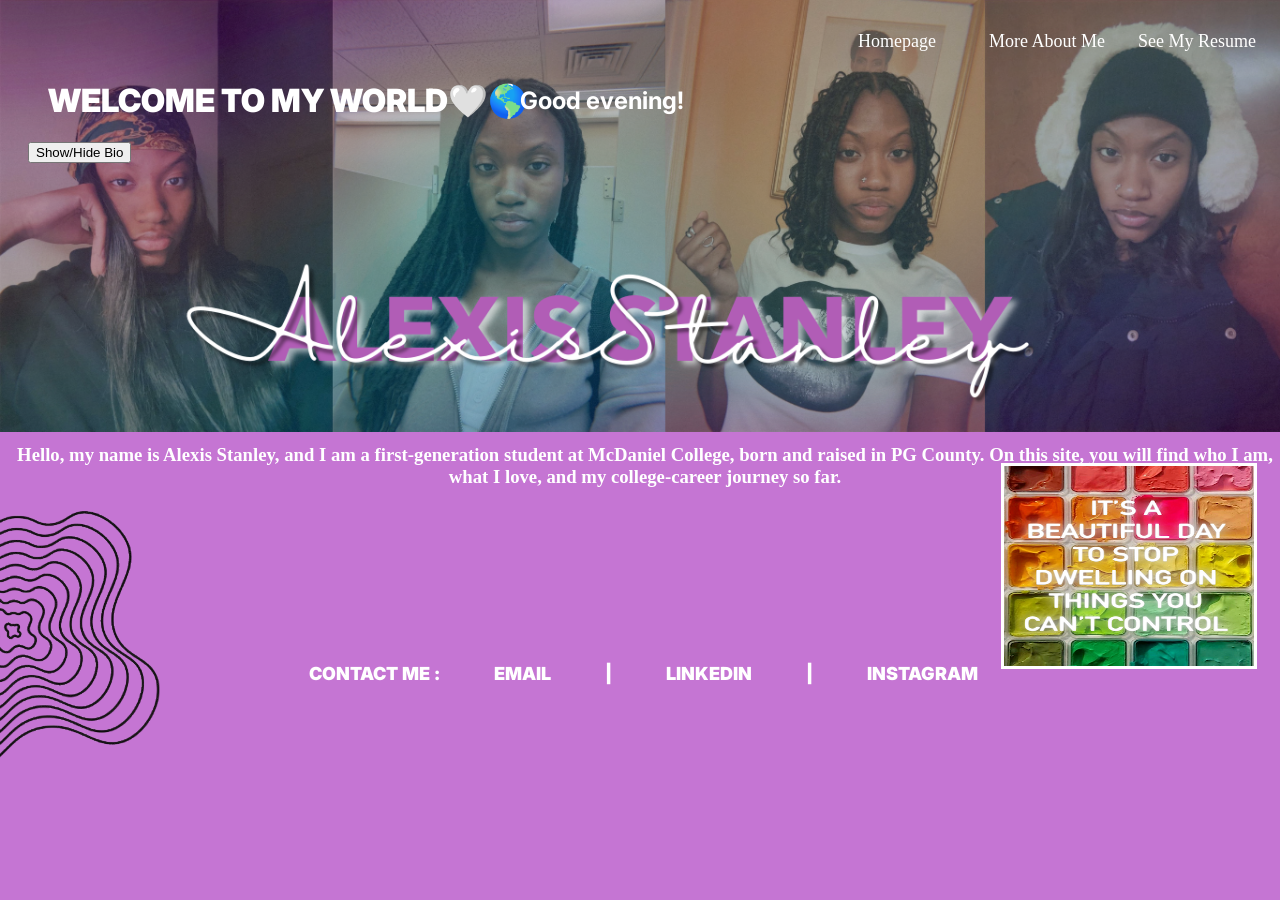
<file: index.html>
<!DOCTYPE html>
<html lang="en">

<head>
    <meta charset="UTF-8">
    <meta name="viewport" content="width=device-width, initial-scale=1.0">
    <title>Welcome to My World</title>
    <link href="css/Personal Portfolio.css" rel="stylesheet">
    <link href="https://fonts.googleapis.com/css2?family=Inter:ital,opsz,wght@0,14..32,800;1,14..32,800&family=Oswald:wght@700&display=swap" rel="stylesheet">
</head>

<body>
    <header>
        <nav>
            <img src="images/PPimages/ACS.jpeg" alt="Logo" />
            <a class="click-btn btn-style1" href="index.html">Homepage</a>
            <a class="click-btn btn-style1" href="Hobbies & Interests.html">More About Me</a>
            <a class="click-btn btn-style1" href="Education & Experience.html">See My Resume</a>
          </nav>
    </header>
    <main>
        <h1>Welcome to My World🤍🌎</h1>
        <aside id="random-aside"> </aside>
        
        <section>
          <div id="bio-content">
            <h3>Hello, my name is Alexis Stanley, and I am a first-generation student at McDaniel College, born and raised in PG County. On this site, you will find who I am, what I love, and my college-career journey so far.</h3>
            <img src="images/PPimages/design.jpeg" alt="Design" />
          </div>
        </section>
        <button id="toggle-button">Show/Hide Bio</button>
      </main>
    <footer>
        <p>Contact me : 
            <a href="mailto:alexistanley104@gmail.com">Email</a> | 
            <a href="https://www.linkedin.com/in/alexis-stanley104">LinkedIn</a> | 
            <a href="https://www.instagram.com/alexischante/?locale=Gates%2Bof%2BOlympus%2Breliable%2Bentertainment%2Blinks(URL%3AKTT.bet).fsez&hl=en">Instagram</a>
        </p>
    </footer>
    <script src="js/Personal Portfolio.js"></script>
</body>
</html>
</file>
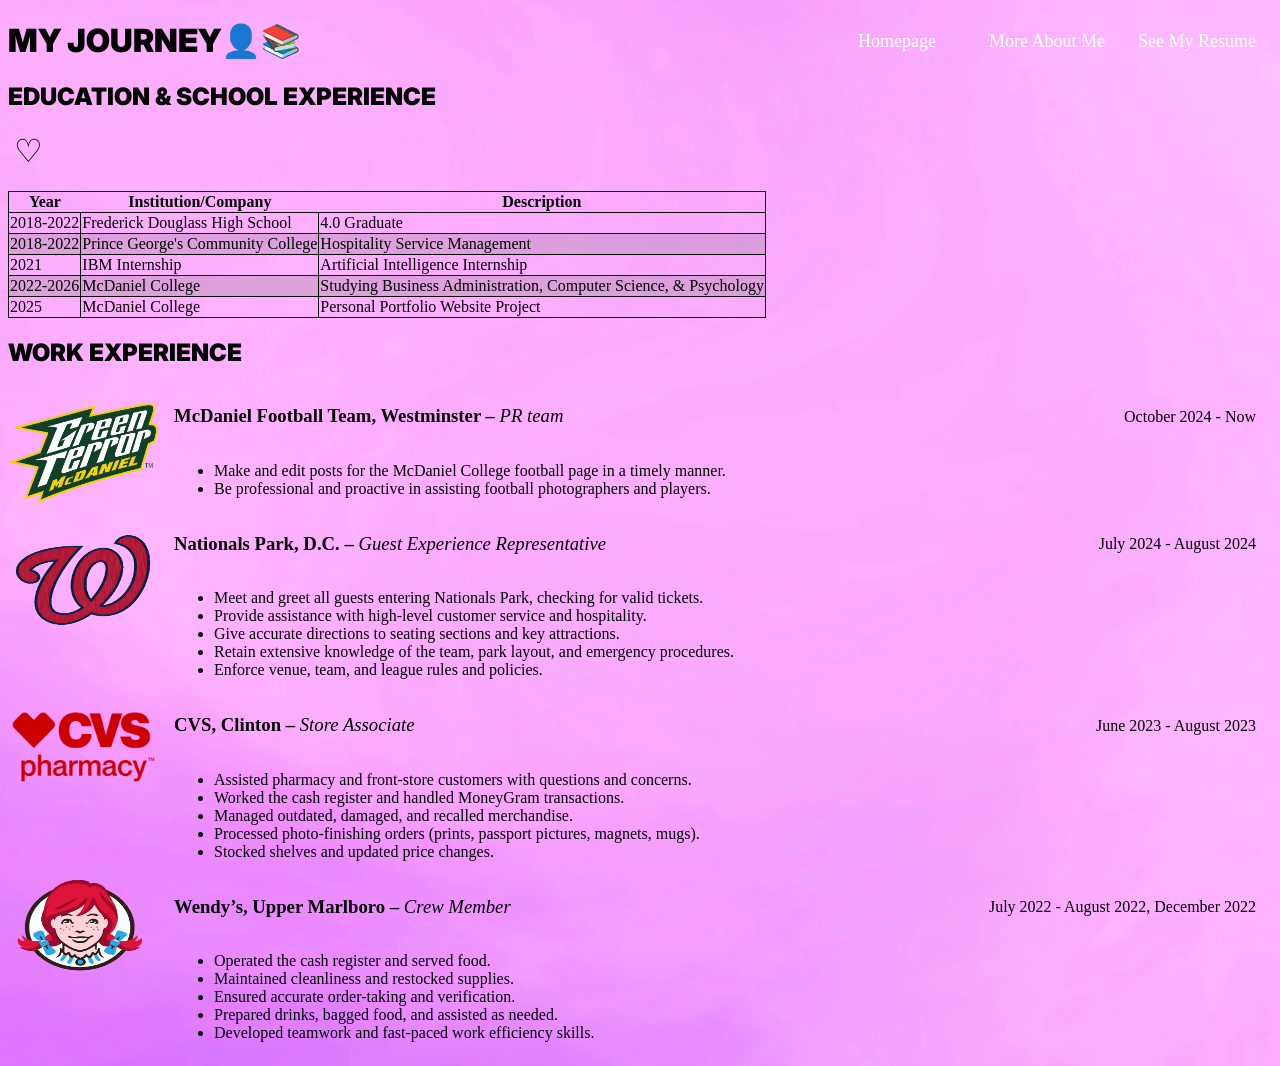
<file: Education & Experience.html>
<!DOCTYPE html>
<html lang="en">

<head>
    <meta charset="UTF-8">
    <meta name="viewport" content="width=device-width, initial-scale=1.0">
    <title>My Journey</title>
    <link href="css/Education & Experience.css" rel="stylesheet">
    <link href="https://fonts.googleapis.com/css2?family=Inter:ital,opsz,wght@0,14..32,800;1,14..32,800&family=Oswald:wght@700&display=swap" rel="stylesheet">
</head>

<body>
    <header>
        <nav>
            <a class="click-btn btn-style1" href="Personal Portfolio.html">Homepage</a>
            <a class="click-btn btn-style1" href="Hobbies & Interests.html">More About Me</a>
            <a class="click-btn btn-style1" href="Education & Experience.html">See My Resume</a>
        </nav>
    </header>

    <main>
        <h1>My Journey👤📚</h1>
        <h2>Education & School Experience</h2>
        <table>
            <div class="heart-container">
                <button id="heart-btn" class="heart-button"></button>
                <span id="like-message"></span>
              </div>
            <thead>
                <tr>
                    <th>Year</th>
                    <th>Institution/Company</th>
                    <th>Description</th>
                </tr>
            </thead> 
            <tbody> <!--
                <tr>
                    <td>2018-2022</td>
                    <td>Frederick Douglass High School</td>
                    <td>4.0 Graduate</td>
                </tr>
                <tr>
                    <td>2018-2022</td>
                    <td>Prince George's Community College</td>
                    <td>Hospitality Service Management</td>
                </tr>
                <tr>
                    <td>2021</td>
                    <td>IBM Internship</td>
                    <td>Artificial Intelligence Internship</td>
                </tr>
                <tr>
                    <td>2022-2026</td>
                    <td>McDaniel College</td>
                    <td>Studying Business Administration, Computer Science, & Psychology</td>
                </tr>
                <tr>
                    <td>2025</td>
                    <td>McDaniel College</td>
                    <td>Personal Portfolio Website Project</td>
                </tr> -->
            </tbody>
        </table>

        <h2>Work Experience</h2>
        <div class="work">
            <img class="work-image" id="fbmedia" src="images/EEimages/fbmedia.jpeg" alt="McDaniel Football PR">
            <div class="work-body">
                <h3>McDaniel Football Team, Westminster – <span>PR team</span></h3>
                <h4>October 2024 - Now</h4>
                <ul>
                    <li>Make and edit posts for the McDaniel College football page in a timely manner.</li>
                    <li>Be professional and proactive in assisting football photographers and players.</li>
                </ul>
            </div>
        </div>

        <div class="work">
            <img class="work-image" id="nats" src="images/EEimages/nats.jpeg" alt="Nationals Park">
            <div class="work-body">
                <h3>Nationals Park, D.C. – <span>Guest Experience Representative</span></h3>
                <h4>July 2024 - August 2024</h4>
                <ul>
                    <li>Meet and greet all guests entering Nationals Park, checking for valid tickets.</li>
                    <li>Provide assistance with high-level customer service and hospitality.</li>
                    <li>Give accurate directions to seating sections and key attractions.</li>
                    <li>Retain extensive knowledge of the team, park layout, and emergency procedures.</li>
                    <li>Enforce venue, team, and league rules and policies.</li>
                </ul>
            </div>
        </div>

        <div class="work">
            <img class="work-image" src="images/EEimages/cvs.jpeg" alt="CVS Store Associate">
            <div class="work-body">
                <h3>CVS, Clinton – <span>Store Associate</span></h3>
                <h4>June 2023 - August 2023</h4>
                <ul>
                    <li>Assisted pharmacy and front-store customers with questions and concerns.</li>
                    <li>Worked the cash register and handled MoneyGram transactions.</li>
                    <li>Managed outdated, damaged, and recalled merchandise.</li>
                    <li>Processed photo-finishing orders (prints, passport pictures, magnets, mugs).</li>
                    <li>Stocked shelves and updated price changes.</li>
                </ul>
            </div>
        </div>

        <div class="work">
            <img class="work-image" src="images/EEimages/wendys.jpeg" alt="Wendy's Crew Member">
            <div class="work-body">
                <h3>Wendy’s, Upper Marlboro – <span>Crew Member</span></h3>
                <h4>July 2022 - August 2022, December 2022</h4>
                <ul>
                    <li>Operated the cash register and served food.</li>
                    <li>Maintained cleanliness and restocked supplies.</li>
                    <li>Ensured accurate order-taking and verification.</li>
                    <li>Prepared drinks, bagged food, and assisted as needed.</li>
                    <li>Developed teamwork and fast-paced work efficiency skills.</li>
                </ul>
            </div>
        </div>
    </main>
</body>
<script src="js/Education & Experience.js"></script>
</html>
</file>
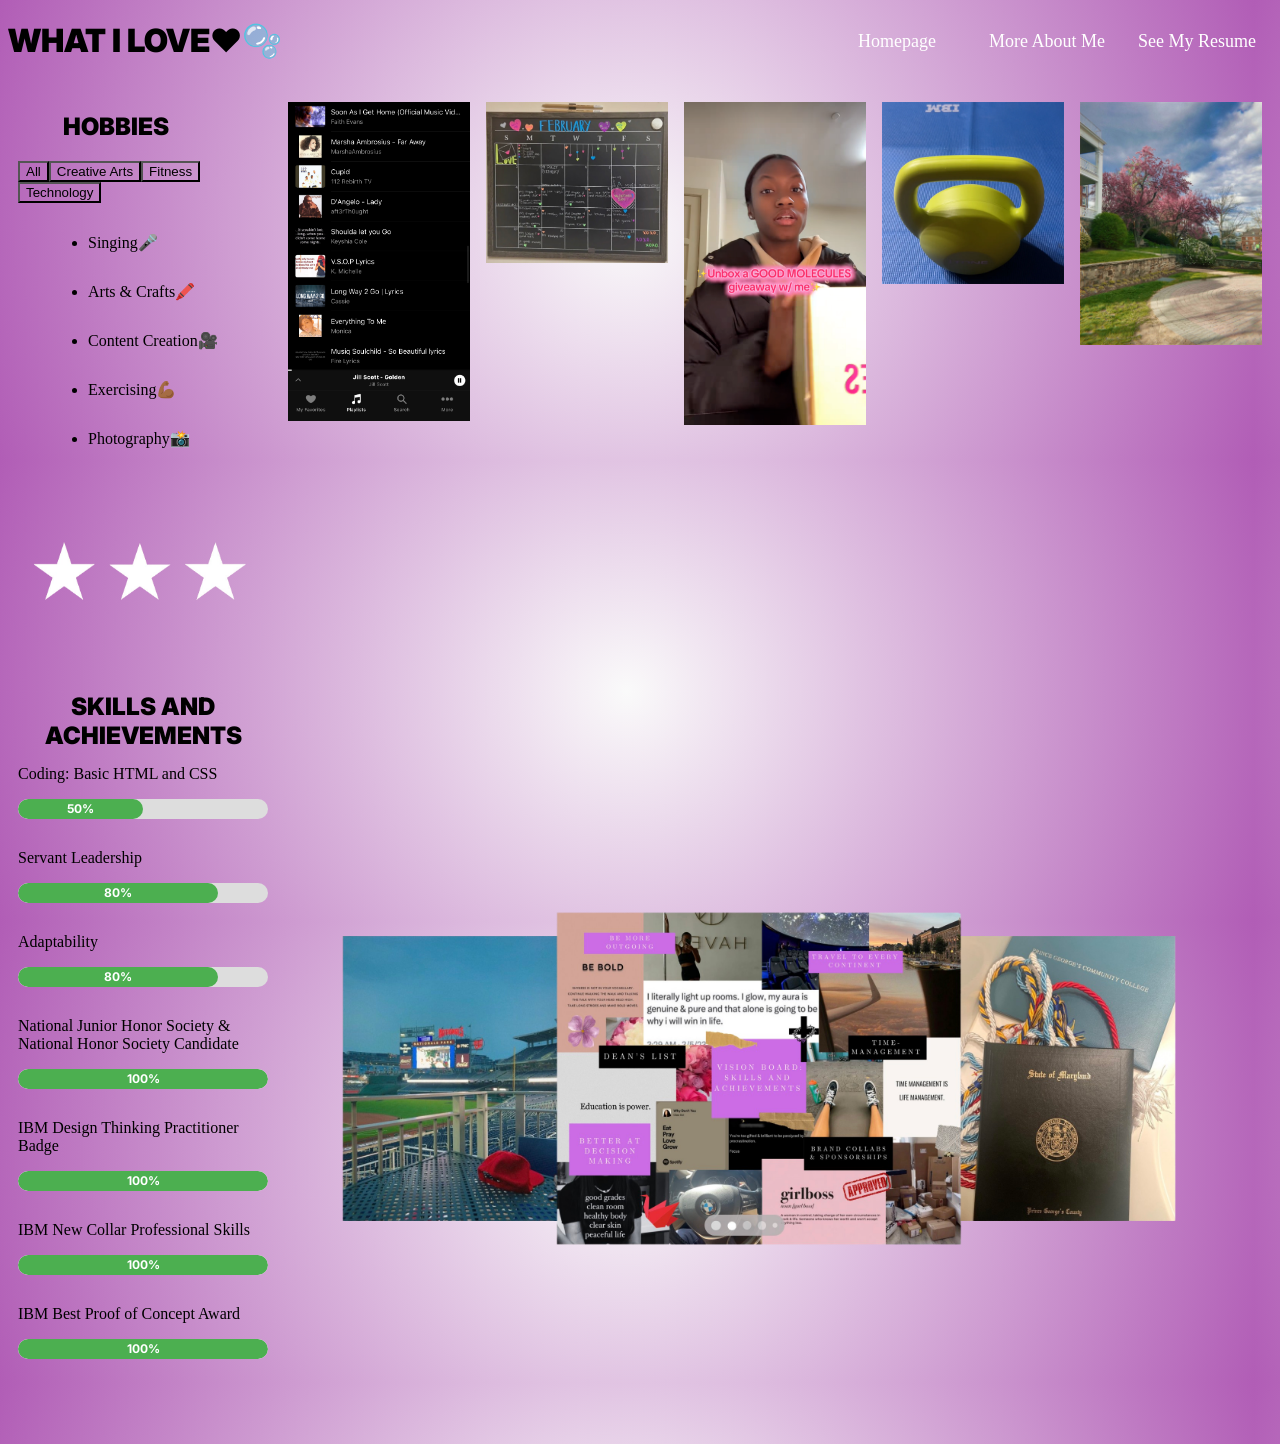
<file: Hobbies & Interests.html>
<!DOCTYPE html>
<html lang="en">

<head>
    <meta charset="UTF-8">
    <meta name="viewport" content="width=device-width, initial-scale=1.0">
    <title>What I Love</title>
    <link href="css/Hobbies & Interests.css" rel="stylesheet">
    <link href="https://fonts.googleapis.com/css2?family=Inter:ital,opsz,wght@0,14..32,800;1,14..32,800&family=Oswald:wght@700&display=swap" rel="stylesheet">
</head>

<header>
    <nav>
        <a class="click-btn btn-style1" href="Personal Portfolio.html">Homepage</a>
        <a class="click-btn btn-style1" href="Hobbies & Interests.html">More About Me</a>
        <a class="click-btn btn-style1" href="Education & Experience.html">See My Resume</a>
    </nav>
    <h1>What I Love❤️🫧</h1>
</header>
<body>
<main>
    <aside>
        <h2>Hobbies</h2>
        <ul id="hobbyList">
            <li class="hobby" data-type="CREATIVE ARTS">Singing🎤</li>
            <li class="hobby" data-type="CREATIVE ARTS">Arts & Crafts🖍️</li>
            <li class="hobby" data-type="TECHNOLOGY">Content Creation🎥</li>
            <li class="hobby" data-type="FITNESS">Exercising💪🏾</li>
            <li class="hobby" data-type="TECHNOLOGY">Photography📸</li>
        </ul>
        <img src="images/HIimages/stars.jpeg" alt="Stars">
    
        <div>
            <h2>Skills and Achievements</h2>
            <div class="skill">
                <p>Coding: Basic HTML and CSS</p>
                <div class="progress-bar" data-percent="50">
                    <div class="progress-fill"></div>
                </div>
            </div>
            <div class="skill">
                <p>Servant Leadership</p>
                <div class="progress-bar" data-percent="80">
                    <div class="progress-fill"></div>
                </div>
            </div>
            <div class="skill">
                <p>Adaptability</p>
                <div class="progress-bar" data-percent="80">
                    <div class="progress-fill"></div>
                </div>
            </div>
            <div class="skill">
                <p>National Junior Honor Society & National Honor Society Candidate</p>
                <div class="progress-bar" data-percent="100">
                    <div class="progress-fill"></div>
                </div>
            </div>
            <div class="skill">
                <p><a href="https://www.ibm.com/training/badge/enterprise-design-thinking-practitioner" target="_blank">IBM Design Thinking Practitioner Badge</a></p>
                <div class="progress-bar" data-percent="100">
                    <div class="progress-fill"></div>
                </div>
            </div>
            <div class="skill">
                <p><a href="https://www.ibm.com/training/badge/ibm-new-collar-professional-skills" target="_blank">IBM New Collar Professional Skills</a></p>
                <div class="progress-bar" data-percent="100">
                    <div class="progress-fill"></div>
                </div>
            </div>
            <div class="skill">
                <p>IBM Best Proof of Concept Award</p>
                <div class="progress-bar" data-percent="100">
                    <div class="progress-fill"></div>
                </div>
            </div>
        </div>
    </aside>
    <section>
        <div class="image-container" data-overlay="images/HIimages/sing1.jpeg">
          <img class="box1" src="images/HIimages/sing.jpeg" alt="Singing">
          <div class="text-box">
            <p>My favorite music genre is R&B. Some of my favorites are H.E.R., Chris Brown, and Billie Eilish.</p>
          </div>
        </div>
        <div class="image-container" data-overlay="images/HIimages/crafts1.jpeg">
          <img class="box2" src="images/HIimages/crafts.jpeg" alt="Arts & Crafts">
          <div class="text-box">
            <p>Here is a picture of my friend's board that I decorated. I have always loved doing arts & crafts.</p>
          </div>
        </div>
        <div class="image-container" data-overlay="images/HIimages/content1.jpeg">
          <img class="box3" src="images/HIimages/content.jpeg" alt="Content Creation">
          <div class="text-box">
            <p>Here is a screenshot from my TikTok. I also post a lot on Instagram and Pinterest.</p>
          </div>
        </div>
        <div class="image-container" data-overlay="images/HIimages/exercise1.jpeg">
          <img class="box4" src="images/HIimages/exercise.jpeg" alt="Exercising">
          <div class="text-box">
            <p>This is a picture I took at home. I also work out here at school or Planet Fitness.</p>
          </div>
        </div>
        <div class="image-container" data-overlay="images/HIimages/photography1.jpeg">
          <img class="box5" src="images/HIimages/photography.jpeg" alt="Photography">
          <div class="text-box">
            <p>I like taking pictures of things I find visually pleasing.</p>
          </div>
        </div>
      </section>
         <p></p>
        <img class="side-image" src="images/HIimages/visionboard.jpeg" alt="Vision Board">
    </main>
</body>
<script src="js/Hobbies & Interests.js"></script>
</html>
</file>
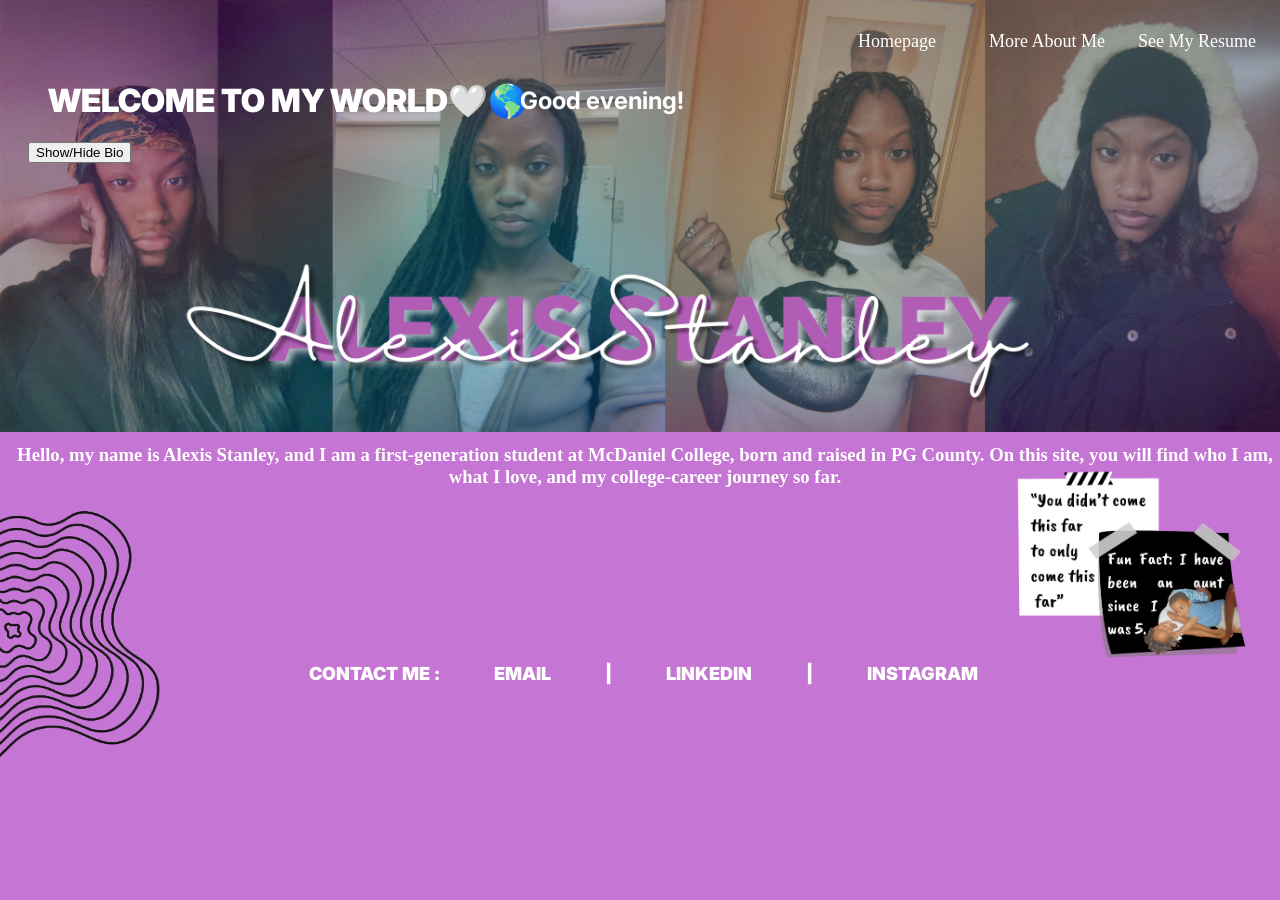
<file: Personal Portfolio.html>
<!DOCTYPE html>
<html lang="en">

<head>
    <meta charset="UTF-8">
    <meta name="viewport" content="width=device-width, initial-scale=1.0">
    <title>Welcome to My World</title>
    <link href="css/Personal Portfolio.css" rel="stylesheet">
    <link href="https://fonts.googleapis.com/css2?family=Inter:ital,opsz,wght@0,14..32,800;1,14..32,800&family=Oswald:wght@700&display=swap" rel="stylesheet">
</head>

<body>
    <header>
        <nav>
            <img src="images/PPimages/ACS.jpeg" alt="Logo" />
            <a class="click-btn btn-style1" href="Personal Portfolio.html">Homepage</a>
            <a class="click-btn btn-style1" href="Hobbies & Interests.html">More About Me</a>
            <a class="click-btn btn-style1" href="Education & Experience.html">See My Resume</a>
          </nav>
    </header>
    <main>
        <h1>Welcome to My World🤍🌎</h1>
        <aside id="random-aside"> </aside>
        
        <section>
          <div id="bio-content">
            <h3>Hello, my name is Alexis Stanley, and I am a first-generation student at McDaniel College, born and raised in PG County. On this site, you will find who I am, what I love, and my college-career journey so far.</h3>
            <img src="images/PPimages/design.jpeg" alt="Design" />
          </div>
        </section>
        <button id="toggle-button">Show/Hide Bio</button>
      </main>
    <footer>
        <p>Contact me : 
            <a href="mailto:alexistanley104@gmail.com">Email</a> | 
            <a href="https://www.linkedin.com/in/alexis-stanley104">LinkedIn</a> | 
            <a href="https://www.instagram.com/alexischante/?locale=Gates%2Bof%2BOlympus%2Breliable%2Bentertainment%2Blinks(URL%3AKTT.bet).fsez&hl=en">Instagram</a>
        </p>
    </footer>
    <script src="js/Personal Portfolio.js"></script>
</body>
</html>
</file>
<file: css/Personal Portfolio.css>
/* Sets the background color and image */  
body {
    background-color: rgb(197, 117, 211);
    background-image: url("../images/PPimages/Project Image.jpeg");
    background-size: 100%; /* Ensures the background image covers the full width */
    background-repeat: no-repeat;
    color: white; /* Sets text color to white for contrast */
    height: 100%;
    padding-left: 20px; /* Adds left padding */
    margin-top: 0%;
    overflow: hidden; /* Prevents scrollbars */
}

/* Styles the navigation bar */
nav {
    display: flex; /* Uses flexbox for layout */
    flex-direction: row; /* Aligns items in a row */
    justify-content: stretch; /* Stretches navigation links */
    float: right; /* Aligns nav to the right */
}

/* Styles the navigation links */
nav a.click-btn {
    display: inline-flex;
    width: 120px;
    height: 40px;
    justify-content: center;
    align-items: center;
    margin: 0 15px;
    line-height: 35px;
    border: none; /* No border */
    border-radius: 5px;
    font-size: 18px;
    color: white ; 
    text-decoration: none;
    transition: all 0.35s;
    box-sizing: border-box;
    position: relative;
    background: transparent;
  }
  
  nav a.btn-style1:hover {
    transform: translateY(-0.25em);
    color: white;
  }
  
  nav a.btn-style1::before {
    width: 100%;
    height: 1em;
    position: absolute;
    left: 0;
    bottom: -1.35em;
    background: radial-gradient(ellipse at center,rgba(0, 0, 0, 0.35) 0%,rgba(0, 0, 0, 0) 80%);
    opacity: 0;
    transition: all 0.65s;
    content: "";
  }
  
  nav a.btn-style1:hover::before {
    opacity: 1;
  }


/* Styles the navigation logo */
nav img {
    width: 200px; /* Sets image width */
    height: 100px; /* Sets image height */
    margin-top: -30px; /* Moves image up */
    margin-left: -1000px; /* Moves image left */
    position: fixed; /* Keeps it fixed in place */
}

h1 {
    padding-top: 60px; /* Adds spacing from the top */
    padding-left: 20px; /* Indents heading slightly */
}

/* Styles the sidebar */
aside {
    padding: 15px;
    max-width: 300px;
    max-height: 100%; /* Ensures it doesn’t exceed page height */
    float: right; /* Moves it to the right side */
    color: white; /* White text for visibility */
    padding-top: 27%; /* Moves it down */
}

/* Styles the sidebar image */
aside img {
    width: 250px;
    height: 200px;
    margin-top: -15px; /* Moves image up */
    margin-left: 20px; /* Centers image slightly */
}

/* Styles the main section containing images */
section {
    text-align: center;
    align-items: center;
    justify-content: center;
    position: absolute;
    top: 425px; /* Moves section down */
    left: 5px; /* Aligns section slightly */
    width: 100%; 
}
/* Styles images within the section */
section img {
    background-image: url("../images/PPimages/design.jpeg"); /* Sets background for images */
    background-position: left bottom; /* Aligns background */
    background-repeat: no-repeat;
    position: absolute;
    margin-left: -877px; /* Moves image left */
    margin-top: -100px; /* Moves image up */
    max-width: 100%; /* Ensures images don’t overflow */
}

/* Styles the footer */
footer {
    justify-content: center; /* Centers content */
    align-items: center;
    position: fixed; /* Keeps footer at bottom */
    margin-top: auto;
    width: 100%; 
    padding-top: 500px; /* Moves footer down */
    text-align: center; /* Centers text */
    margin-right: 40px; /* Adds slight right margin */
}

/* Styles footer text and links */
footer p, footer a {
    color: white; /* White text */
    text-decoration: none; /* Removes link underlines */
    font-size: 18px; /* Adjusts font size */
    padding-inline: 30px; /* Adds space between links */
    margin: 0 20px; /* Adds spacing */
}

/* Applies font styles to headings and footer */
h1, footer {
    font-family: "Inter", sans-serif;
    font-optical-sizing: auto;
    font-weight: 900; /* Bold text */
    font-style: normal;
    text-transform: uppercase; /* Capitalizes text */
}
</file>
<file: css/Education & Experience.css>
/* Sets the background image for the entire HTML document */
html {
    background-image: url("../images/EEimages/opt3.jpeg"); /* Applies background image */
    background-repeat: no-repeat; /* Prevents image from repeating */
    background-size: cover; /* Ensures the image covers the entire screen */
    background-position: center; /* Centers the background image */
    min-height: 100%; /* Ensures the background covers full height */
}

/* Styles for h1 and h2 elements */
h1, h2 {
    font-family: "Inter", sans-serif; /* Uses Inter font */
    font-optical-sizing: auto;
    font-weight: 900; /* Makes text bold */
    font-style: normal;
    text-transform: uppercase; /* Converts text to uppercase */
}

/* Styles the navigation bar */
nav {
    display: flex; /* Uses flexbox for alignment */
    flex-direction: row; /* Arranges items in a row */
    justify-content: stretch; /* Distributes items evenly */
    float: right; /* Aligns nav to the right */
}

/* Styles the navigation links */
nav a.click-btn {
    display: inline-flex;
    width: 120px;
    height: 40px;
    justify-content: center;
    align-items: center;
    margin: 0 15px;
    line-height: 35px;
    border: none; /* No border */
    border-radius: 5px;
    font-size: 18px;
    color: white ; 
    text-decoration: none;
    transition: all 0.35s;
    box-sizing: border-box;
    position: relative;
    background: transparent;
  }
  
  nav a.btn-style1:hover {
    transform: translateY(-0.25em);
    color: white;
  }
  
  nav a.btn-style1::before {
    width: 100%;
    height: 1em;
    position: absolute;
    left: 0;
    bottom: -1.35em;
    background: radial-gradient(ellipse at center,rgba(0, 0, 0, 0.35) 0%,rgba(0, 0, 0, 0) 80%);
    opacity: 0;
    transition: all 0.65s;
    content: "";
  }
  
  nav a.btn-style1:hover::before {
    opacity: 1;
  }

/* Styles the entire table */
table {
    border: solid 1pt black; /* Adds a solid black border */
    border-collapse: collapse; /* Removes gaps between table cells */
}

/* Styles table cells */
td {
    border: solid 1pt black; /* Adds a border to table cells */
}

/* Changes the row color when hovered */
tbody tr:hover {
    background-color: white; /* Changes background to white */
    color: blueviolet; /* Changes text color to blueviolet */
}

/* Styles alternating table rows */
tbody tr:nth-child(even) {
    background-color: rgba(192, 147, 189, 0.506); /* Light purple background for even rows */
}

/* Creates a flex container for work items */
.work {
    display: flex; /* Uses flexbox layout */
    position: relative; /* Allows positioning of child elements */
}

/* Styles images inside the work section */
.work-image {
    width: 150px; /* Sets width */
    height: 100px; /* Sets height */
    margin-right: 1em; /* Adds spacing between image and text */
}

/* Adds spacing above specific elements */
#fbmedia, #nats {
    margin-top: 1em; /* Adds spacing above these elements */
}

/* Styles span elements */
span {
    font-weight: normal; /* Resets font weight */
    font-style: italic; /* Makes text italic */
}

/* Ensures h3 and h4 elements appear inline */
h3, h4 {
    display: inline-block;
}

/* Styles h4 elements */
h4 {
    color: black; /* Sets text color to gray */
    font-weight: 400; /* Normal font weight */
    font-style: normal;
    right: 0; /* Aligns element to the right */
    margin-right: 1em; /* Adds right margin */
    position: absolute; 
}

.heart-container {
    position: relative;
    top: 0; /* Removes any extra space above the table */
    left: 0%; /* Moves it closer to the right */
    margin-bottom: 20px;
  }
  
  .heart-button {
    width: 40px;
    height: 40px;
    background-color: transparent;
    border: none;
    font-size: 32px;
    color: black;
  }
  
  .heart-button::before {
    content: "♡"; /* empty heart */
    font-size: 32px;
    transition: color 0.3s ease;
  }
  
  .heart-button.clicked::before {
    content: "♥"; /* filled heart */
    color: red;
    font-size: 32px
  }
</file>
<file: css/Hobbies & Interests.css>
/* Sets the background image for the entire HTML document */
html {
    background-image: url("../images/HIimages/opt1.jpeg");
}

/* Styles the navigation bar */
nav {
    display: flex; /* Uses flexbox for layout */
    flex-direction: row; /* Aligns items in a row */
    justify-content: stretch; /* Ensures items spread evenly */
    float: right; /* Positions the nav to the right */
}

/* Styles the navigation links */
nav a.click-btn {
    display: inline-flex;
    width: 120px;
    height: 40px;
    justify-content: center;
    align-items: center;
    margin: 0 15px;
    line-height: 35px;
    border: none; /* No border */
    border-radius: 5px;
    font-size: 18px;
    color: white ; 
    text-decoration: none;
    transition: all 0.35s;
    box-sizing: border-box;
    position: relative;
    background: transparent;
  }
  
  nav a.btn-style1:hover {
    transform: translateY(-0.25em);
    color: white;
  }
  
  nav a.btn-style1::before {
    width: 100%;
    height: 1em;
    position: absolute;
    left: 0;
    bottom: -1.35em;
    background: radial-gradient(ellipse at center,rgba(0, 0, 0, 0.35) 0%,rgba(0, 0, 0, 0) 80%);
    opacity: 0;
    transition: all 0.65s;
    content: "";
  }
  
  nav a.btn-style1:hover::before {
    opacity: 1;
  }

/* Styles for h1 and h2 headings */
h1, h2 {
    font-family: "Inter", sans-serif; /* Uses the Inter font */
    font-optical-sizing: auto;
    font-weight: 900; /* Makes text bold */
    font-style: normal;
    text-transform: uppercase; /* Converts text to uppercase */
}

/* Styles links inside the sidebar */
aside a {
    color: black; /* Sets text color to black */
    text-decoration: none; /* Removes underlines */
}

/* Styles images inside the sidebar */
aside img {
    margin: 0; /* Removes default margin */
    width: 250px; /* Sets a fixed width */
    height: 100px; /* Sets a fixed height */
}

/* Styles the sidebar heading */
aside h2 {
    margin-left: 45px; /* Adds left margin for alignment */
}

/* Adds spacing between list items in the sidebar */
aside ul li, aside ol li {
    margin-bottom: 30px; /* Adds space between list items */
}

/* Adjusts positioning of the sidebar unordered list */
aside ul {
    margin-left: 30px; /* Moves the list slightly to the right */
    margin-bottom: 70px;
    margin-top: 30px;
}

/* Centers headings inside divs within the sidebar */
aside div h2 {
    text-align: center; /* Centers text */
    margin-left: 0; /* Resets left margin */
    margin-top: 70px;
}

/* Uses CSS Grid for layout */
main {
    display: grid;
    grid-template-columns: 1fr 5fr; /* Creates two columns: 1 fraction for the sidebar, 5 for content */
    align-items: start; /* Aligns items to the top */
    padding: 10px; /* Adds spacing around main content */
}

/* Styles section with grid layout */
section {
    display: grid;
    grid-template-columns: repeat(auto-fit, minmax(100px, 1fr)); /* Creates flexible columns */
    grid-auto-rows: minmax(250px, auto); /* Ensures a minimum row height */
    gap: 1em; /* Adds space between grid items */
    padding: 10px; /* Adds padding around the section */
    max-width: 100%; /* Ensures section doesn’t exceed page width */
    padding-top: 0px; /* Adjusts spacing from the top */
}

div {
    margin-top: 1px; /* Adds spacing between divs */
}

/* Styles for all boxes */
.box1, .box2, .box3, .box4, .box5 {
    display: flex; /* Uses flexbox for centering */
    justify-content: center; /* Centers content horizontally */
    align-items: center; /* Centers content vertically */
    width: 100%; /* Ensures full width */
    height: auto;
}

/* Adjusts the width and height of specific boxes */
.box1, .box3, .box5 {
    width: 220px;
    height: 320px;
}

.box2, .box4 {
    width: 220px;
    height: 220px;
    align-self: center; /* Centers boxes */
}

/* Styles large side image */
.side-image {
    margin-top: -530px; /* Moves image up */
    justify-self: center; /* Centers the image horizontally */
    width: 900px; /* Sets width */
    height: 400px; /* Sets height */
    align-self: start; /* Aligns the image at the start of its container */
}

/* General styling for the image containers */
.image-container {
    position: relative;
    width: 100%;
    height: 100%;
    margin: 10px;
    display: inline-block;
    overflow: hidden;
    box-sizing: border-box;
  }
  
  /* Styling for the images */
  .image-container img {
    width: 100%;
    height: auto;
  }
  
  /* Styling for the overlay images */
  .overlay-image {
    position: absolute;
    top: -110%;
    left: 0;
    width: 100%;
    height: 100%;
    transition: top 0.5s ease;
    z-index: 1; /* Lower layer */
  }
  
  .text-box {
    display: none;
    margin-top: 10px;
    padding: 10px;
    background-color: #f0f0f0;
    border: 1px solid #ccc;
    position: relative;
    z-index: 2; /* Higher layer */
  }

  .image-container:hover .overlay-image {
    top: 0; /* Slide up on hover */
  }
  
  .text-box.visible {
    display: block;
  }

.skill {
    margin-top: -5px; 
    margin-bottom: 35px;
  }

  .progress-bar {
    background-color: #ddd;
    width: 100%;
    height: 20px;
    border-radius: 10px;
    overflow: hidden;
    position: relative;
}

.progress-fill {
    width: 0%;
    background-color: #4caf50;
    border-radius: 10px;

    /* Align fully inside the parent */
    position: absolute;
    top: -15px;
    bottom: 0px;
    margin-top: 15px;

    /* Align number */
    display: flex;
    justify-content: center;
    align-items: center;
    font-family: "Inter", sans-serif;
    
    color: white;
    font-size: 12px;
    font-weight: bold;

    transition: width 1.5s ease-in-out;
}
</file>
